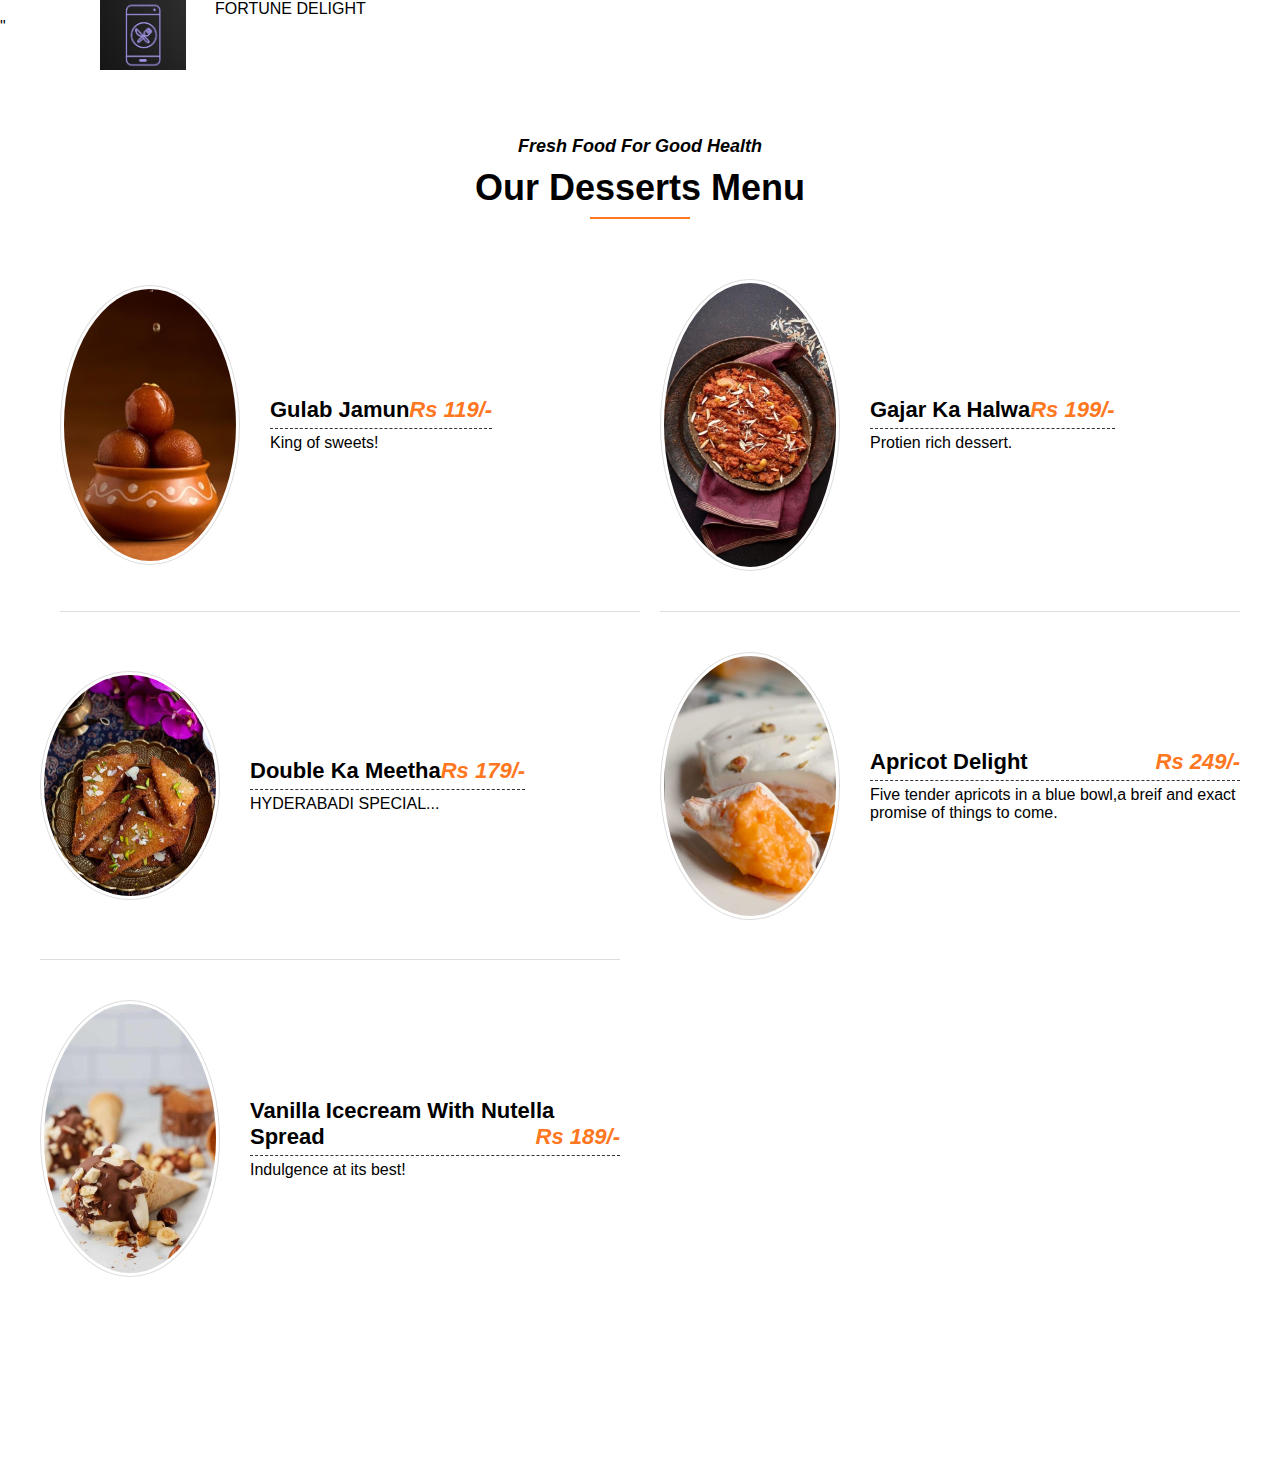
<file: desserts.html>
<!DOCTYPE html>
<html lang="en">
<head>
    <meta charset="UTF-8">
    <meta http-equiv="X-UA-Compatible" content="IE=edge">
    <meta name="viewport" content="width=device-width, initial-scale=1.0">
    <title>Document</title>
    <link rel="stylesheet" href="style.css">
</head>
<body>
    <nav>
        <div id="logo-img" style="height: 0px; padding: 0px 100px 0px;">
          <img src="WhatsApp Image 2022-11-21 at 22.17.46.jpeg" alt="width=100px" height="70px">
        </div>
        <div class="logo" style="padding:0px 215px;">FORTUNE DELIGHT</div>"
        </label>
    <div class="wrapper">
        <div class="title">
            <h4><span>fresh food for good health</span>our desserts menu</h4>
        </div>
        <div class="menu">
            <div class="desserts-menu">
                <!-- <img url="manchuria.jpeg" alt="">
                <div class="menu-content">
                    <h4>veg manchuria dry<span>Rs 210/-</span></h4>
                    <p>Vegetable manchuria features deep-fried vegetable balls in a thick gravy that is a thick gravy that is flavoured with typical chinese ingredients</p>
                </div> -->
            </div>
            <div class="single-menu">
                <img src="gulabjamun.jpeg" alt="">
                <div class="menu-content">
                    <h4>gulab jamun<span>Rs 119/-</span></h4>
                    <p>King of sweets!</p>
                </div>
            </div>
            <div class="single-menu">
                <img src="gajarkahalwa.jpeg" alt="">
                <div class="menu-content">
                    <h4>gajar ka halwa<span>Rs 199/-</span></h4>
                    <p>Protien rich dessert.</p>
                </div>
            </div>
            <div class="single-menu">
                <img src="doublekameetha.jpeg" alt="">
                <div class="menu-content">
                    <h4>double ka meetha<span>Rs 179/-</span></h4>
                    <p>HYDERABADI SPECIAL...</p>
                </div>
            </div>
            <div class="single-menu">
                <img src="apricotdelight.jpeg" alt="">
                <div class="menu-content">
                    <h4>apricot delight<span>Rs 249/-</span></h4>
                    <p>Five tender apricots in a blue bowl,a breif and exact promise of things to come.</p>
                </div>
            </div>
            <div class="single-menu">
                <img src="vanillanutella.jpeg" alt="">
                <div class="menu-content">
                    <h4>vanilla icecream with Nutella spread<span>Rs 189/-</span></h4>
                    <p>Indulgence at its best!</p>
                </div>
            </div>
        </div>
    </div>
</body>
</html>
</file>
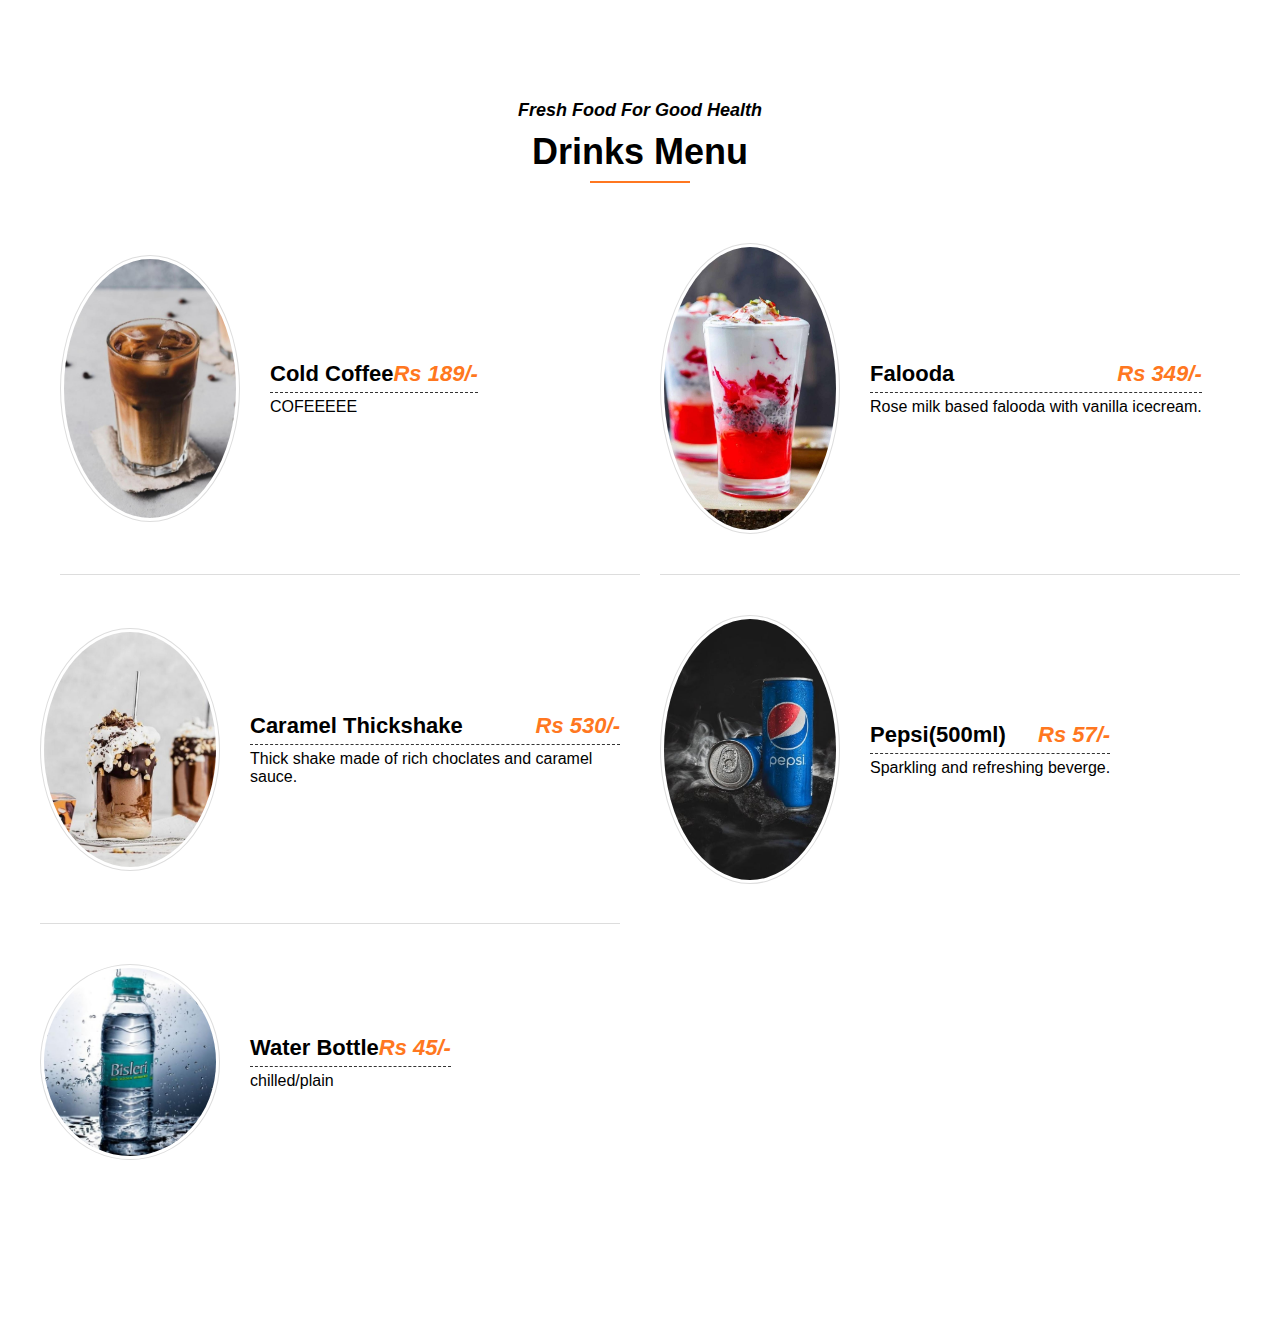
<file: drinks.html>
<!DOCTYPE html>
<html lang="en">
<head>
    <meta charset="UTF-8">
    <meta http-equiv="X-UA-Compatible" content="IE=edge">
    <meta name="viewport" content="width=device-width, initial-scale=1.0">
    <title>Document</title>
    <link rel="stylesheet" href="style.css">
</head>
<body>
    <div class="wrapper">
        <div class="title">
            <h4><span>fresh food for good health</span>Drinks menu</h4>
        </div>
        <div class="menu">
            <div class="drinks-menu">
                <!-- <img url="manchuria.jpeg" alt="">
                <div class="menu-content">
                    <h4>veg manchuria dry<span>Rs 210/-</span></h4>
                    <p>Vegetable manchuria features deep-fried vegetable balls in a thick gravy that is a thick gravy that is flavoured with typical chinese ingredients</p>
                </div> -->
            </div>
            <div class="single-menu">
                <img src="coldcoffee.jpeg" alt="">
                <div class="menu-content">
                    <h4>Cold Coffee<span>Rs 189/-</span></h4>
                    <p>COFEEEEE</p>
                </div>
            </div>
            <div class="single-menu">
                <img src="falooda.jpeg" alt="">
                <div class="menu-content">
                    <h4>Falooda<span>Rs 349/-</span></h4>
                    <p>Rose milk based falooda with vanilla icecream.</p>
                </div>
            </div>
            <div class="single-menu">
                <img src="caramelthickshake.jpeg" alt="">
                <div class="menu-content">
                    <h4>Caramel thickshake<span>Rs 530/-</span></h4>
                    <p>Thick shake made of rich choclates and caramel sauce.</p>
                </div>
            </div>
            <div class="single-menu">
                <img src="pepsi.jpeg" alt="">
                <div class="menu-content">
                    <h4>pepsi(500ml)<span>Rs 57/-</span></h4>
                    <p>Sparkling and refreshing beverge.</p>
                </div>
            </div>
            <div class="single-menu">
                <img src="watterbottles.jpeg" alt="">
                <div class="menu-content">
                    <h4>Water Bottle<span>Rs 45/-</span></h4>
                    <p>chilled/plain</p>
                </div>
            </div>
        </div>
    </div>
</body>
</html>
</file>
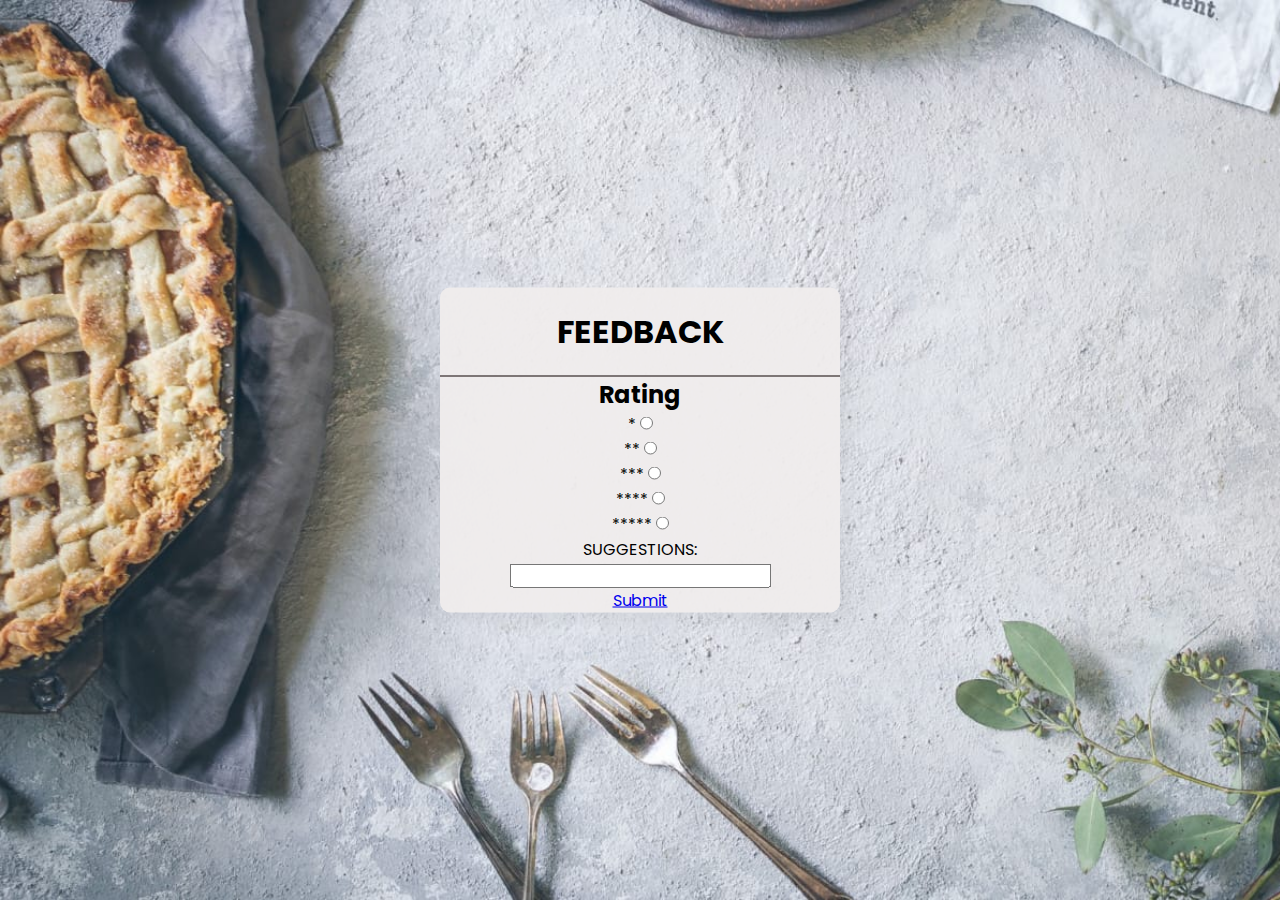
<file: feedback.html>
<!doctype html>
<html>
<head>
<title>decription</title>
<meta charset="UTF-8">
    <meta http-equiv="X-UA-Compatible" content="IE=edge">
    <meta name="viewport" content="width=device-width, initial-scale=1.0">
    <link rel="stylesheet" href="feedback.css">
    <title>feedback</title>
    <link rel="icon" href="#">
</head>
<style>
     body {
  background-image: url('feedback.jpeg');
  background-repeat: no-repeat;
  background-attachment: fixed;
  background-size: cover;
}
</style>
<body>
    <br>
    <br>
    <br>
    <br>
    <br>
    <br>
    <br>
    <br>
    <br>
  <center>
    <div class="center">
         <h1>FEEDBACK</h1>
        <form method="f1" action="#" method="post">
          <h2>Rating</h2>
         <!-- <!-- <input type="rating"name="g"></br> -->
              <label></label> 
            <label>*</label>
            <input type="radio"name="g"value="*"></br>
            <span></span>
            <label>**</label>
  
        
            <input type="radio"name="g"value="**"></br>
          <span></span>
          <label>***</label>
          
    
            <input type="radio"name="g"value="***"></br>
            <span></span>
            <label>****</label>
        
          
            <input type="radio"name="g"value="****"></br>
            <span></span>
            <label>*****</label>
        
        
            <input type="radio"name="g"value="*****"></br>
            <span></span>
        
            <label>SUGGESTIONS:</label>
              <input type="text"name="tf1"id="t1"></br>
         
          <a href="logout.html">Submit</a>
          <!-- <a href="logout.html"></a> -->
          </center>
          </div>
        </form>
      </div>
  
</body>
</html>
</file>
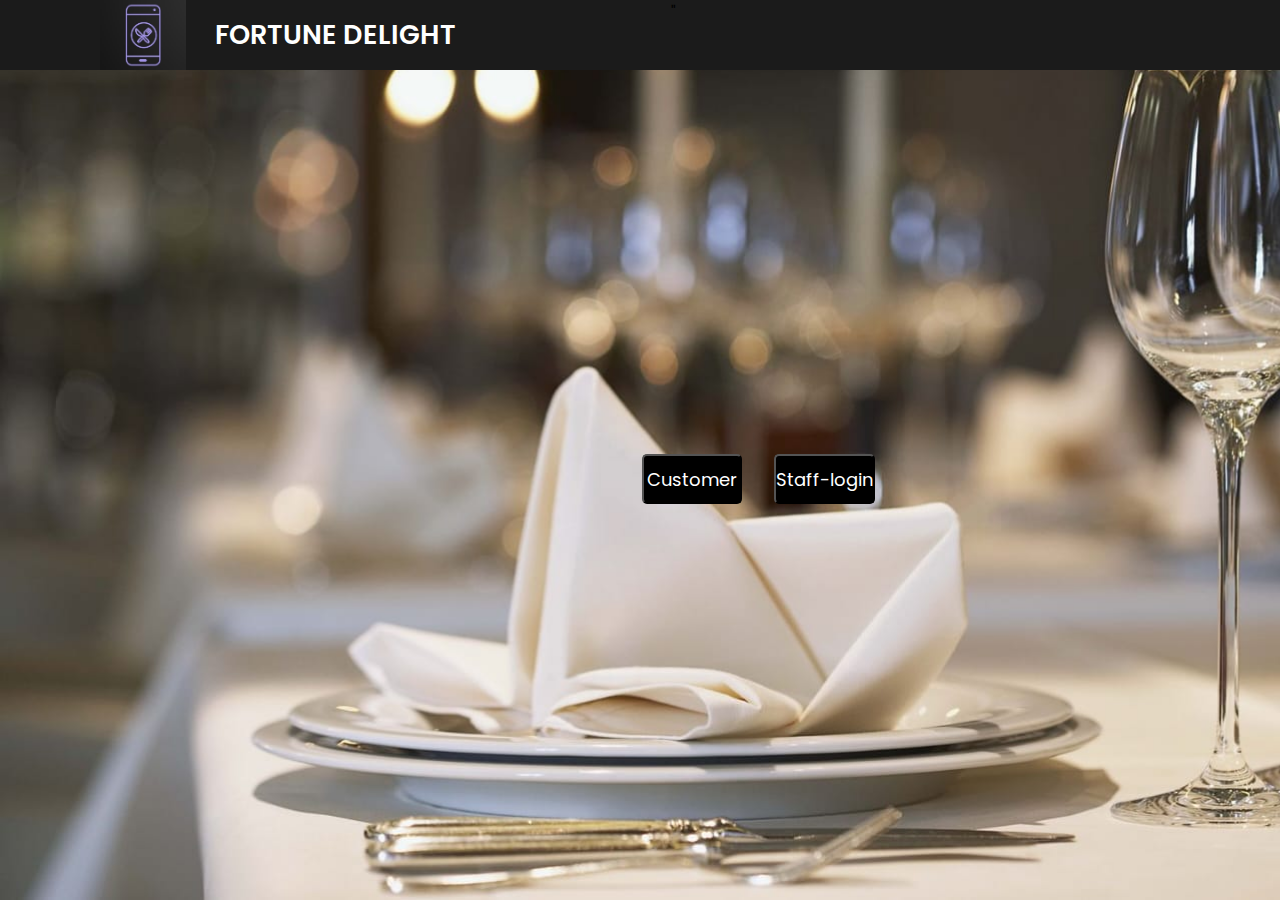
<file: loginpage.html>
<!DOCTYPE html>
<html lang="en">
<head>
    <meta charset="UTF-8">
    <meta http-equiv="X-UA-Compatible" content="IE=edge">
    <meta name="viewport" content="width=device-width, initial-scale=1.0">
    <link rel="stylesheet" href="clint.css">
    <title>LogIn</title>
    <link rel="icon" href="#">
    <style>
         body {
  background-image: url('nkhsdiu.jpg.jpeg');
  background-repeat: no-repeat;
  background-attachment: fixed;
  background-size: cover;
         }
    </style>
</head>
<body>
  <!--Begin-->
  <nav>
    <div id="logo-img" style="height: 0px; padding: 0px 100px 0px;">
      <img src="WhatsApp Image 2022-11-21 at 22.17.46.jpeg" alt="width=100px" height="70px">
    </div>
    <div class="logo" style="padding:0px 215px;">FORTUNE DELIGHT</div>"
    </label>
    <input type="checkbox" id="btn">
</nav>
 <!--End-->
    <div class="flex-box">
        <div class="customer-btn">
           <a href="customer.html" > <button class="btn">Customer</button></a>
            
        </div>
        <div class="staff-btn">
            <a href="staff.html" > <button class="btn">Staff-login</button></a>
        </div>
    </div>
</body>
</html>
</file>
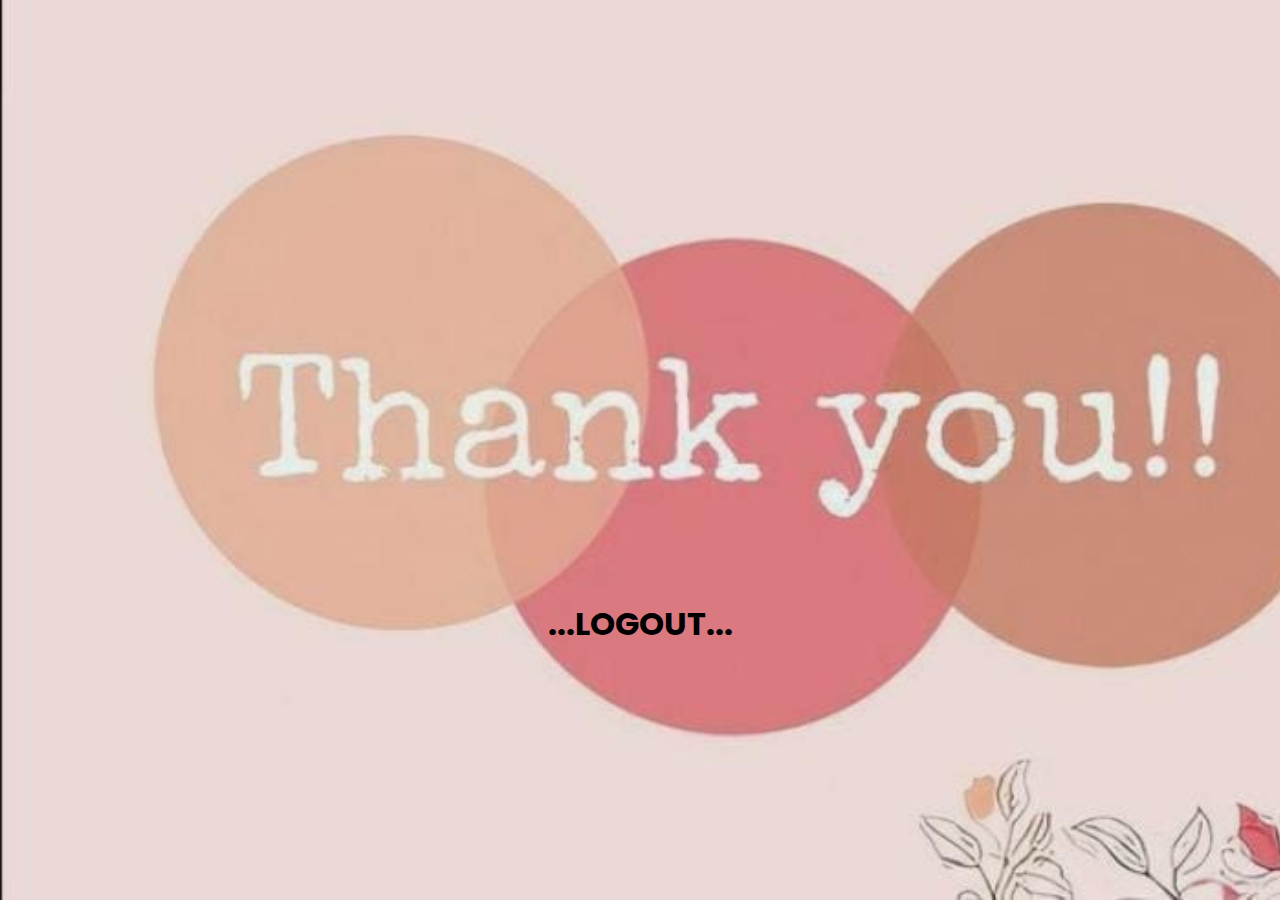
<file: logout.html>
<!doctype html>
<html>
<head>
<title>decription</title>
<meta charset="UTF-8">
    <meta http-equiv="X-UA-Compatible" content="IE=edge">
    <meta name="viewport" content="width=device-width, initial-scale=1.0">
    <link rel="stylesheet" href="style(1).css">
    <title>feedback</title>
    <link rel="icon" href="#">
</head>
<style>
    body{
     background-image: url('thanku.jpeg');
     background-repeat: no-repeat;
     background-attachment: fixed;
     background-size: cover
            }
</style>
<br>
<br>
<br>
<br>
<br>
<br>
<br>
<center>
<div class="Logout-btn">
    <!-- <a href="index.html" > <button class="btn">Logout</button></a> -->
    <br>
    <br>
    <br>
    <br>
    <br>
    <br>
    <br>
    <br>
    <br>
    <br>
    <br>
    <br>
    <br>
    <br>
    <br>
    <br>
    <br>
    <h1>...LOGOUT...</h1>
    </div>
    </center>
    </a>
</file>
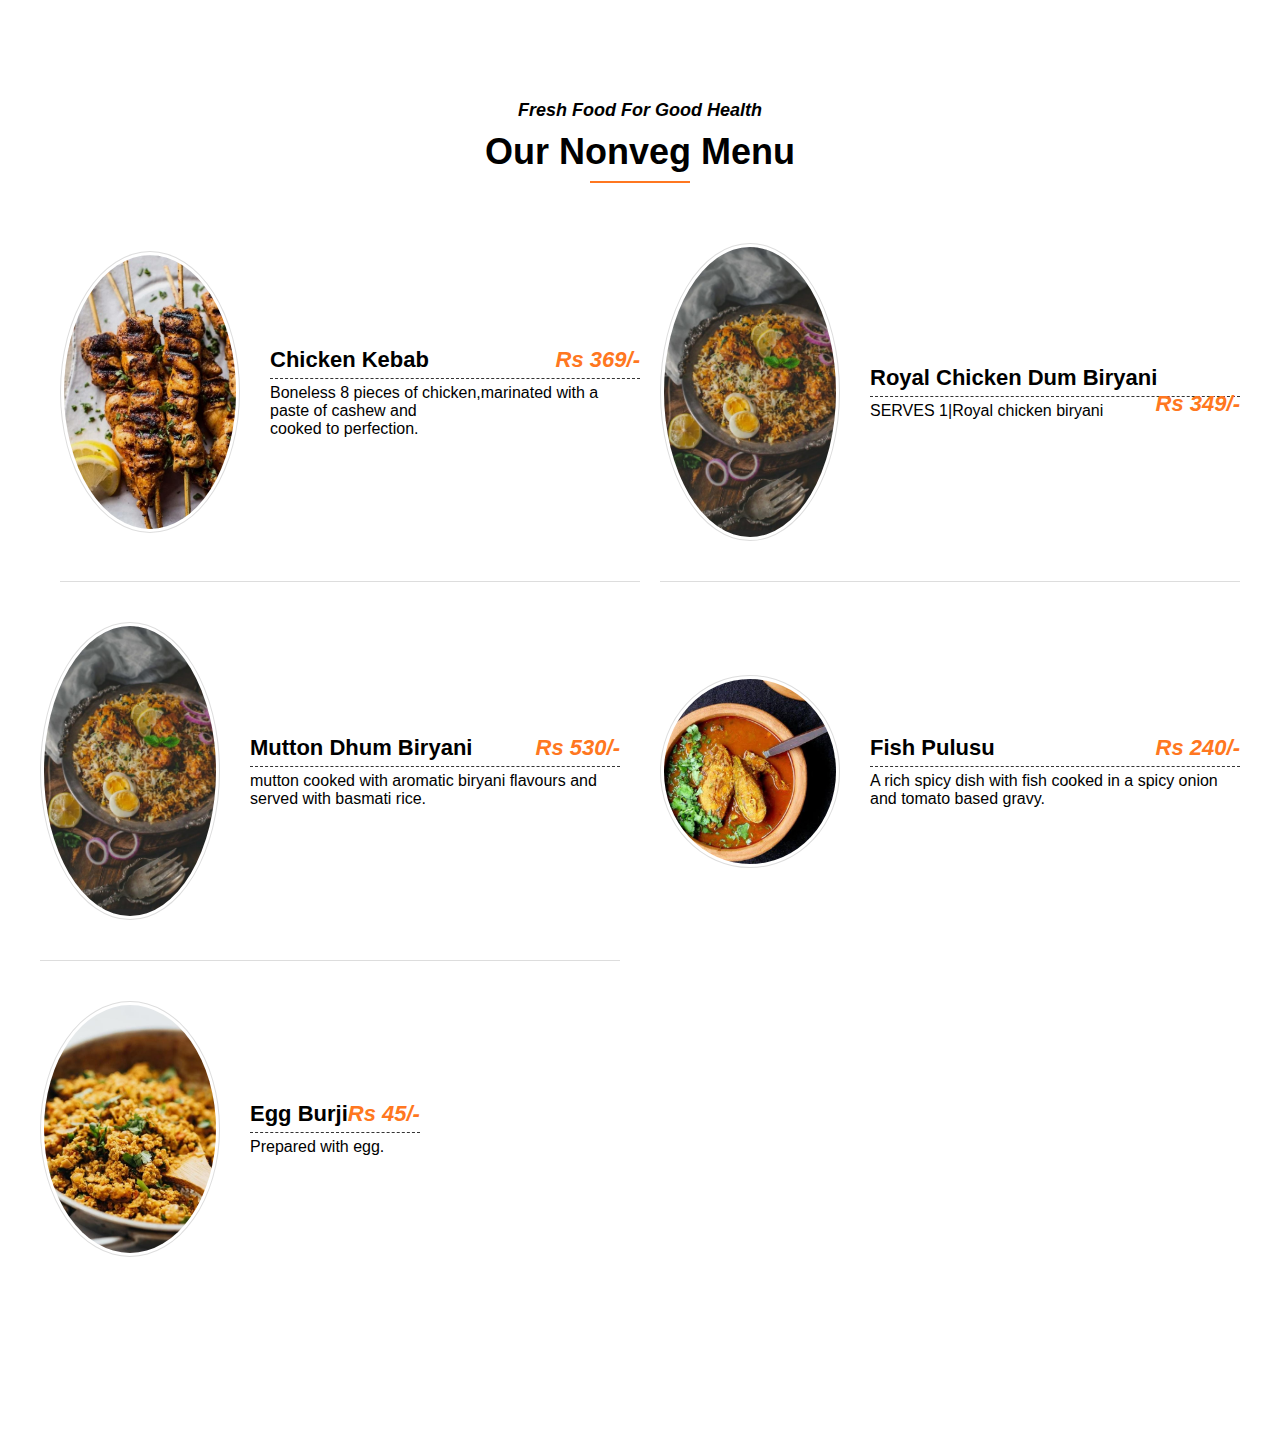
<file: nonveg.html>
<!DOCTYPE html>
<html lang="en">
<head>
    <meta charset="UTF-8">
    <meta http-equiv="X-UA-Compatible" content="IE=edge">
    <meta name="viewport" content="width=device-width, initial-scale=1.0">
    <title>Document</title>
    <link rel="stylesheet" href="style.css">
</head>
<body>
    <div class="wrapper">
        <div class="title">
            <h4><span>fresh food for good health</span>our nonveg menu</h4>
        </div>
        <div class="menu">
            <div class="nonveg-menu">
                <!-- <img url="manchuria.jpeg" alt="">
                <div class="menu-content">
                    <h4>veg manchuria dry<span>Rs 210/-</span></h4>
                    <p>Vegetable manchuria features deep-fried vegetable balls in a thick gravy that is a thick gravy that is flavoured with typical chinese ingredients</p>
                </div> -->
            </div>
            <div class="single-menu">
                <img src="chickenkebab.jpeg" alt="">
                <div class="menu-content">
                    <h4>chicken kebab<span>Rs 369/-</span></h4>
                    <p>Boneless 8 pieces of chicken,marinated with a paste of cashew and </p>
                        <p>cooked to perfection.</p>
                </div>
            </div>
            <div class="single-menu">
                <img src="chickendhumbiryani.jpeg" alt="">
                <div class="menu-content">
                    <h4>royal chicken dum biryani<span>Rs 349/-</span></h4>
                    <p>SERVES 1|Royal chicken biryani</p>
                </div>
            </div>
            <div class="single-menu">
                <img src="muttonbiryani.jpeg" alt="">
                <div class="menu-content">
                    <h4> mutton dhum biryani<span>Rs 530/-</span></h4>
                    <p>mutton cooked with aromatic biryani flavours and served with basmati rice.</p>
                </div>
            </div>
            <div class="single-menu">
                <img src="fishpulusu.jpeg" alt="">
                <div class="menu-content">
                    <h4>fish pulusu<span>Rs 240/-</span></h4>
                    <p>A rich spicy dish with fish cooked in a spicy onion and tomato based gravy.</p>
                </div>
            </div>
            <div class="single-menu">
                <img src="eggburji.jpeg" alt="">
                <div class="menu-content">
                    <h4>egg burji <span>Rs 45/-</span></h4>
                    <p>Prepared with egg.</p>
                </div>
            </div>
        </div>
    </div>
</body>
</html>
</file>
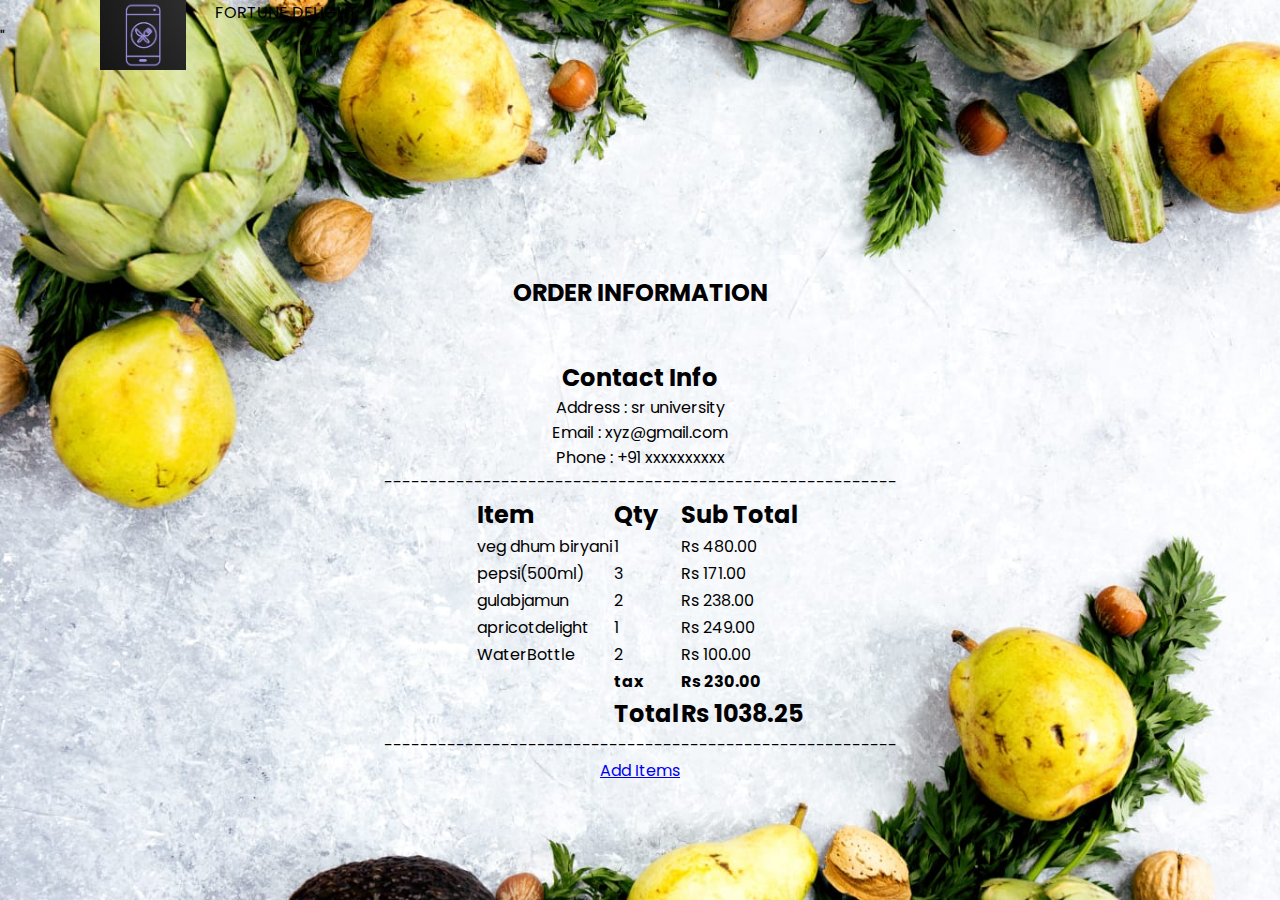
<file: orderinfo.html>
<!DOCTYPE html>
<html lang="en">
<head>
    <meta charset="UTF-8">
    <meta http-equiv="X-UA-Compatible" content="IE=edge">
    <meta name="viewport" content="width=device-width, initial-scale=1.0">
    <title>Document</title>
    <link rel="stylesheet" href="feedback.css">
</head>
<style>
body {
    background-image: url('register1.jpeg');
    background-repeat: no-repeat;
    background-attachment: fixed;
    background-size: cover;
}
    </style>
<body>
  <nav> 
    <div id="logo-img" style="height: 0px; padding: 0px 100px 0px;">
      <img src="WhatsApp Image 2022-11-21 at 22.17.46.jpeg" alt="width=100px" height="70px">
    </div>
    <div class="logo" style="padding:0px 215px;">FORTUNE DELIGHT</div>"
    </label>
    </nav>
 
  <div id="invoice-POS">
    <br>
    <br>
    <br>
    <br>
    <br>
    <br>
    <br>
    <br>
    <br>
    <center id="top">
      <div class="logo"></div>
      <div class="info"> 
        <h2>ORDER INFORMATION</h2>
      </div><!--End Info-->
    </center><!--End InvoiceTop-->
    <br>
    <br>
    <center>
    <div id="mid">
      <div class="info">
        <h2>Contact Info</h2>
        <p> 
            Address : sr university</br>
            Email   : xyz@gmail.com</br>
            Phone   : +91 xxxxxxxxxx</br>
        </p>
      </div>
    </div><!--End Invoice Mid-->
    
    <div id="bot">

					<div id="table">
						<table>
							<tr class="tabletitle">
								<td class="item"><h2>Item</h2></td>
								<td class="Hours"><h2>Qty</h2></td>
								<td class="Rate"><h2>Sub Total</h2></td>
							</tr>
                        <p>---------------------------------------------------------</p>
							<tr class="service">
								<td class="tableitem"><p class="itemtext">veg dhum biryani</p></td>
								<td class="tableitem"><p class="itemtext">1</p></td>
								<td class="tableitem"><p class="itemtext">Rs 480.00</p></td>
							</tr>

							<tr class="service">
								<td class="tableitem"><p class="itemtext">pepsi(500ml)</p></td>
								<td class="tableitem"><p class="itemtext">3</p></td>
								<td class="tableitem"><p class="itemtext">Rs 171.00</p></td>
							</tr>

							<tr class="service">
								<td class="tableitem"><p class="itemtext">gulabjamun</p></td>
								<td class="tableitem"><p class="itemtext">2</p></td>
								<td class="tableitem"><p class="itemtext">Rs 238.00</p></td>
							</tr>

							<tr class="service">
								<td class="tableitem"><p class="itemtext">apricotdelight</p></td>
								<td class="tableitem"><p class="itemtext">1</p></td>
								<td class="tableitem"><p class="itemtext">Rs 249.00</p></td>
							</tr>

							<tr class="service">
								<td class="tableitem"><p class="itemtext">WaterBottle</p></td>
								<td class="tableitem"><p class="itemtext">2</p></td>
								<td class="tableitem"><p class="itemtext">Rs 100.00</p></td>
							</tr>
                            <!-- <a href="menu.html">Add Items</a> -->
                            <!-- <p>---------------------------------------------------------</p> -->
							<tr class="tabletitle">
								<td></td>
								<td class="Rate"><h4>tax</h4></td>
								<td class="payment"><h4>Rs 230.00</h4></td>
							</tr>
                            <!-- <p>---------------------------------------------------------</p> -->
							<tr class="tabletitle">
								<td></td>
								<td class="Rate"><h2>Total</h2></td>
								<td class="payment"><h2>Rs 1038.25</h2></td>
                                <!-- <a href="menu.html">Add Items</a> -->
                            </tr>
						</table>
                         <!-- <a href="menu.html">Add Items</a> -->
					</div><!--End Table-->
                    <p>---------------------------------------------------------</p>
                    <a href="menu.html">Add Items</a>
					<div id="legalcopy">
						<!-- <p class="legal"><strong></strong> -->
						</p>
					</div>

				</div><!--End InvoiceBot-->
  </div><!--End Invoice-->
</center>
</body>
</html>
</file>
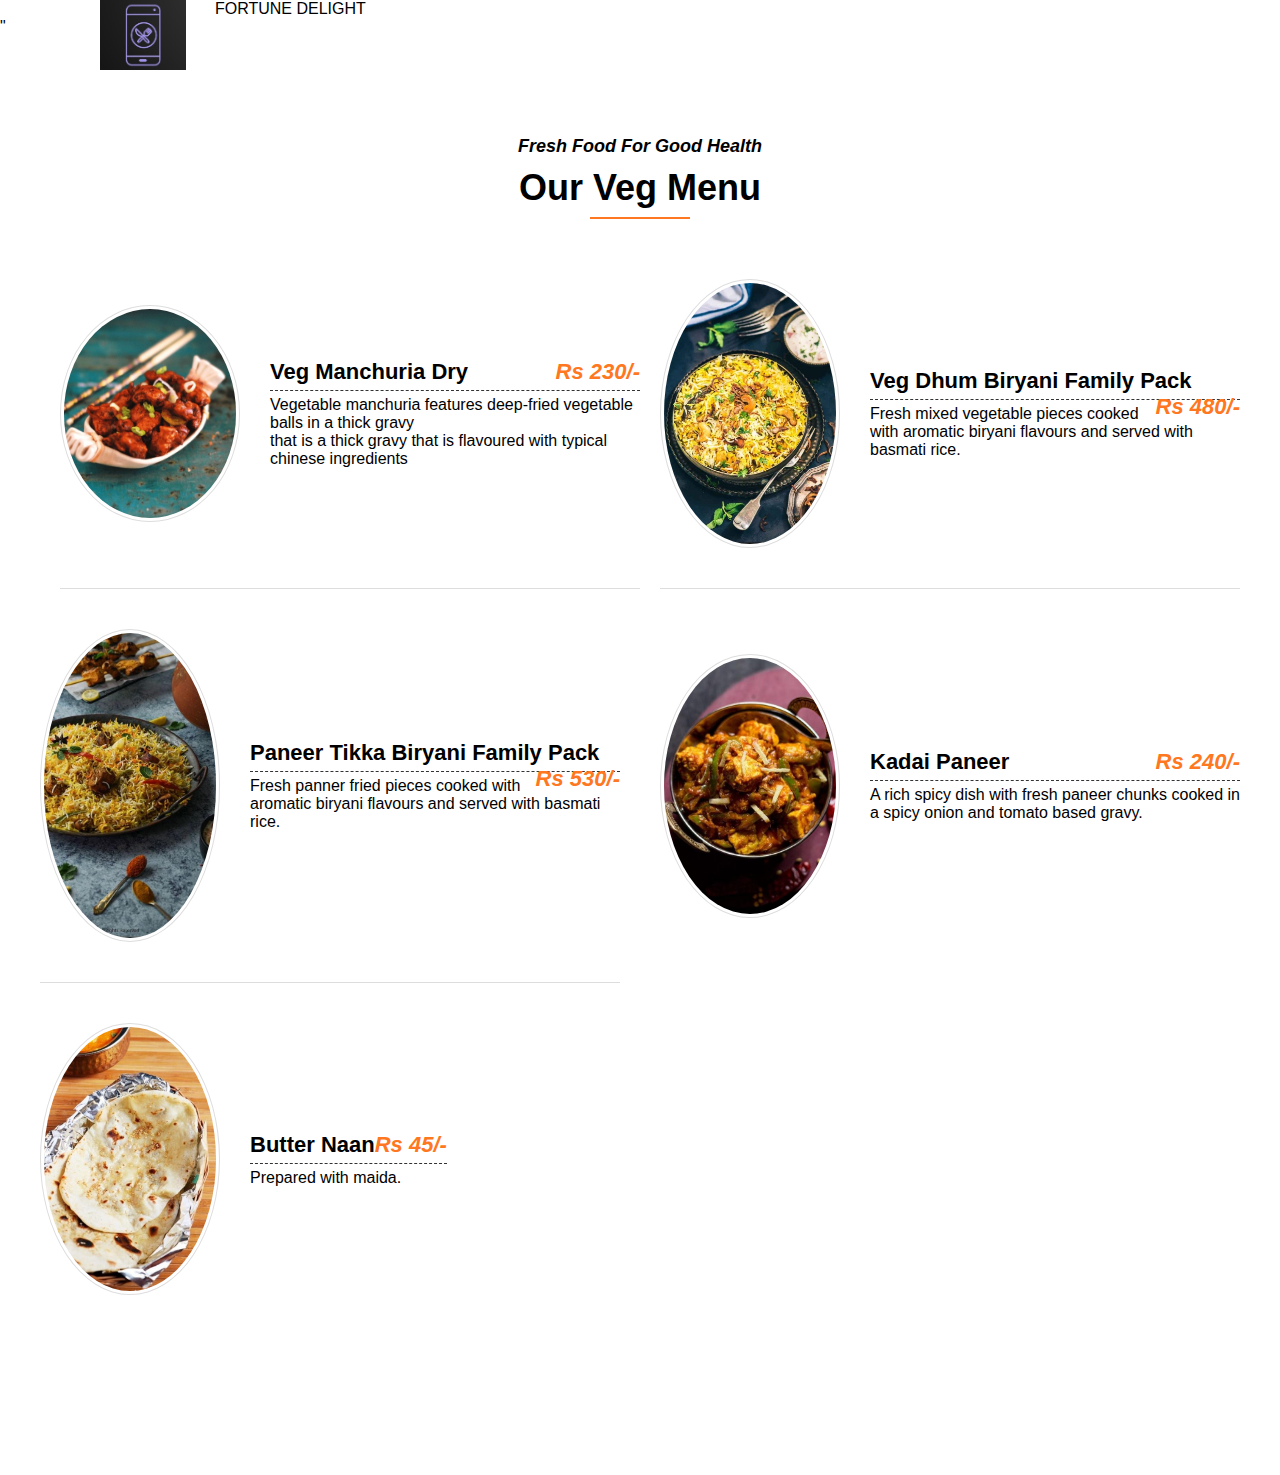
<file: vegmenu1.html>
<!DOCTYPE html>
<html lang="en">
<head>
    <meta charset="UTF-8">
    <meta http-equiv="X-UA-Compatible" content="IE=edge">
    <meta name="viewport" content="width=device-width, initial-scale=1.0">
    <title>Document</title>
    <link rel="stylesheet" href="style.css">
</head>
<body>
    <nav>
        <div id="logo-img" style="height: 0px; padding: 0px 100px 0px;">
          <img src="WhatsApp Image 2022-11-21 at 22.17.46.jpeg" alt="width=100px" height="70px">
        </div>
        <div class="logo" style="padding:0px 215px;">FORTUNE DELIGHT</div>"
        </label>
    <div class="wrapper">
        <div class="title">
            <h4><span>fresh food for good health</span>our veg menu</h4>
        </div>
        <div class="menu">
            <div class="veg-menu">
                <!-- <img url="manchuria.jpeg" alt="">
                <div class="menu-content">
                    <h4>veg manchuria dry<span>Rs 210/-</span></h4>
                    <p>Vegetable manchuria features deep-fried vegetable balls in a thick gravy that is a thick gravy that is flavoured with typical chinese ingredients</p>
                </div> -->
            </div>
            <div class="single-menu">
                <img src="manchuria.jpeg" alt="">
                <div class="menu-content">
                    <h4>veg manchuria dry<span>Rs 230/-</span></h4>
                    <p>Vegetable manchuria features deep-fried vegetable balls in a thick gravy </p>
                        <p>that is a thick gravy that is flavoured with typical chinese ingredients</p>
                </div>
            </div>
            <div class="single-menu">
                <img src="vegbiryani.jpeg" alt="">
                <div class="menu-content">
                    <h4>veg dhum biryani family pack <span>Rs 480/-</span></h4>
                    <p>Fresh mixed vegetable pieces cooked with aromatic biryani flavours and served with basmati rice.</p>
                </div>
            </div>
            <div class="single-menu">
                <img src="paneertikkabiryani.jpeg" alt="">
                <div class="menu-content">
                    <h4>Paneer tikka biryani family pack<span>Rs 530/-</span></h4>
                    <p>Fresh panner fried pieces cooked with aromatic biryani flavours and served with basmati rice.</p>
                </div>
            </div>
            <div class="single-menu">
                <img src="kadaipaneer.jpeg" alt="">
                <div class="menu-content">
                    <h4>kadai paneer <span>Rs 240/-</span></h4>
                    <p>A rich spicy dish with fresh paneer chunks cooked in a spicy onion and tomato based gravy.</p>
                </div>
            </div>
            <div class="single-menu">
                <img src="butternaan.jpeg" alt="">
                <div class="menu-content">
                    <h4>butter naan <span>Rs 45/-</span></h4>
                    <p>Prepared with maida.</p>
                </div>
            </div>
        </div>
    </div>
</body>
</html>
</file>
<file: style.css>
*{
    margin:0;
    padding:0;
    box-sizing:border-box
}
@import url('https://fonts.googleapis.com/css2?family=Poppins&display=swap');
body{
    font-family: 'Poppins', sans-serif;
}
.flex-box{
  display: flex;
  margin-top: 30%;
  margin-left: 50%;
}


.wrapper{
  width:1200px;
  margin:100px auto;
}
.title{
  text-align:center;
  margin-bottom:60px;
}
.title h4{
  text-transform:capitalize;
  font-size:36px;
  position:relative;
  display:inline-block;
  padding-bottom:10px;
}
.title h4 span{
  display:block;
  font-size:18px;
  font-style:italic;
  margin-bottom:10px;
}
.title h4:before{
  position:absolute;
  content:"";
  width:100px;
  height:2px;
  background-color:#ff7720;
  bottom:0;
  left:50%;
  transform:translateX(-50%);
}
.menu{
  display:flex;
  flex-wrap:wrap;
  justify-content:space-between;
}
.single-menu{
  flex-basis:580px;
  margin-bottom:40px;
  padding-bottom:40px;
  border-bottom:1px solid #ddd;
}
.single-menu:nth-child(5), .single-menu:nth-child(6){
  border-bottom:0;
}
.single-menu{
  display:flex;
  flex-direction:row;
  align-items:center;
}
.single-menu:hover img{
  border-radius:0;
}
.single-menu img{
  max-width:180px;
  margin-right:30px;
  border-radius:50%;
  border:1px solid #ddd;
  padding:3px;
  transition:.5s;
}
.single-menu h4{
  text-transform:capitalize;
  font-size:22px;
  border-bottom:1px dashed #333;
  margin-bottom:5px;
  padding-bottom:5px;
}
.single-menu h4 span{
  float:right;
  color:#ff7720;
  font-style:italic;
}
</file>
<file: feedback.css>
@import url('https://fonts.googleapis.com/css2?family=Noto+Sans:wght@700&family=Poppins:wght@400;500;600&display=swap');
*{
  margin: 0;
  padding: 0;
  box-sizing: border-box;
  font-family: "Poppins", sans-serif;
}
body{
  margin: 0;
  padding: 0;
  height: 100vh;
  overflow: hidden;
  background-image:url(assets/images/dark.jpg);
}
/* nav{
  background: #1b1b1b;

}
nav:after{
  content: '';
  clear: both;
  display: table;
}
nav .logo{
  float: left;
  color: white;
  font-size: 27px;
  font-weight: 600;
  line-height: 70px;
  padding-left: 60px;
}
nav ul{
  float: right;
  margin-right: 40px;
  list-style: none;
  position: relative;
}
nav ul li{
  /* float: left;
 / display: inline-block;
  background: #1b1b1b;
  margin: 0 5px;
}
nav ul li a{
  color: white;
  line-height: 70px;
  text-decoration: none;
  font-size: 18px;
  padding: 8px 15px;
}
nav ul li a:hover{
  color: cyan;
  border-radius: 5px;
  box-shadow:  0 0 5px #33ffff,
               0 0 10px #66ffff;
}
nav ul ul li a:hover{
  box-shadow: none;
}
nav ul ul{
  position: absolute;
  top: 90px;
  border-top: 3px solid cyan;
  opacity: 0;
  visibility: hidden;
  transition: top .3s;
}
nav ul ul ul{
  border-top: none;
}
nav ul li:hover > ul{
  top: 70px;
  opacity: 1;
  visibility: visible;
}
nav ul ul li{
  position: relative;
  margin: 0px;
  width: 150px;
  float: none;
  display: list-item;
  border-bottom: 1px solid rgba(0,0,0,0.3);
}
nav ul ul li a{
  line-height: 50px;
}
nav ul ul ul li{
  position: relative;
  top: -60px;
  left: 150px;
}
.show,.icon,input{
  display: none;
}
.fa-plus{
  font-size: 15px;
  margin-left: 40px;
}
@media all and (max-width: 968px) {
  nav ul{
    margin-right: 0px;
    float: left;
  }
  nav .logo{
    padding-left: 30px;
    width: 100%;
  }
  .show + a, ul{
    display: none;
  }
  nav ul li,nav ul ul li{
    display: block;
    width: 100%;
  }
  nav ul li a:hover{
    box-shadow: none;
  }
  .show{
    display: block;
    color: white;
    font-size: 18px;
    padding: 0 20px;
    line-height: 70px;
    cursor: pointer;
  }
  .show:hover{
    color: cyan;
  }
  .icon{
    display: block;
    color: white;
    position: absolute;
    top: 0;
    right: 40px;
    line-height: 70px;
    cursor: pointer;
    font-size: 25px;
  }
  nav ul ul{
    top: 70px;
    border-top: 0px;
    float: none;
    position: static;
    display: none;
    opacity: 1;
    visibility: visible;
  }
  nav ul ul a{
    padding-left: 40px;
  }
  nav ul ul ul a{
    padding-left: 80px;
  }
  nav ul ul ul li{
    position: static;
  }
  [id^=btn]:checked + ul{
    display: block;
  }
  nav ul ul li{
    border-bottom: 0px;
  }
  span.cancel:before{
    content: '\f00d';
  }
}
.content{
  z-index: -1;
  position: absolute;
  top: 50%;
  left: 50%;
  transform: translate(-50%,-50%);
  text-align: center;
}
header{
  font-size: 35px;
  font-weight: 600;
  padding: 10px 0;
}
p{
  font-size: 30px;
  font-weight: 500;
}
#slider .row .col-md-1 img{
  width: 100%;
  height: 600px;
}
#notice{
  background-color: #cefbfb;
}
table{
  /* float: inherit; */
  /* margin: 0px 0px 0px 350px;
}
table,th,td{
  border: 1px solid black;
  text-align:center
}
td{
  padding: 20px;
 } */
.center{
  position: absolute;
  top: 50%;
  left: 50%;
  transform: translate(-50%, -50%);
  width: 400px;
  background: rgba(239, 236, 236, 0.962);
  border-radius: 10px;
  box-shadow: 10px 10px 15px rgba(0,0,0,0.05);
}
.center h1{
  text-align: center;
  padding: 20px 0;
  border-bottom: 1px solid rgb(12, 1, 1);
}
.center form{
  padding: 0 40px;
  box-sizing: border-box;
}
form .txt_field{
  position: relative;
  border-bottom: 2px solid #000000;
  margin: 30px 0;
}
.txt_field input{
  width: 100%;
  padding: 0 5px;
  height: 40px;
  font-size: 16px;
  border: none;
  background: none;
  outline: none;
}
.txt_field label{
  position: absolute;
  top: 50%;
  left: 5px;
  color: #000000;
  transform: translateY(-50%);
  font-size: 16px;
  pointer-events: none;
  transition: .5s;
}
.txt_field span::before{
  content: '';
  position: absolute;
  top: 40px;
  left: 0;
  width: 0%;
  height: 2px;
  background: #fcfeff;
  transition: .5s;
}
.txt_field input:focus ~ label,
.txt_field input:valid ~ label{
  top: -5px;
  color: #ffffff;
}
.txt_field input:focus ~ span::before,
.txt_field input:valid ~ span::before{
  width: 100%;
}
.pass{
  margin: -5px 0 20px 5px;
  color: #000000;
  cursor: pointer;
}
.pass:hover{
  text-decoration: underline;
}
input[type="submit"]{
  width: 100%;
  height: 50px;
  border: 1px solid;
  background: #0c1114;
  border-radius: 25px;
  font-size: 18px;
  color: #e8f6ff;
  font-weight: 700;
  cursor: pointer;
  outline: none;
}
input[type="submit"]:hover{
  border-color: hsl(206, 37%, 93%);
  transition: .5s;
}
.signup_link{
  margin: 30px 0;
  text-align: center;
  font-size: 16px;
  color: #0f0101;
}
.signup_link a{
  color: #fff5f5;
  text-decoration: none;
}
.signup_link a:hover{
  text-decoration: underline;
}
</file>
<file: clint.css>
@import url('https://fonts.googleapis.com/css?family=Poppins:400,500,600,700&display=swap');
*{
  margin: 0;
  padding: 0;
  user-select: none;
  box-sizing: border-box;
  font-family: 'Poppins', sans-serif;
}
body{
    background: #f2f2f2;
  }
  nav{
    background: #1b1b1b;
  
  }
body{
    background-image: url(assets/images/dark.jpg);
    box-sizing: border-box;
    scroll-behavior: auto;
}

/* nav ul li a{
    color: rgb(247, 246, 246);
    line-height: 70px;
    text-decoration: none;
    font-size: 40px;
    padding: 8px 15px;
} */

/*Begin*/
nav{
    background: #1b1b1b;
  
  }
  nav:after{
    content: '';
    clear: both;
    display: table;
  }
  nav .logo{
    float: left;
    color: white;
    font-size: 27px;
    font-weight: 600;
    line-height: 70px;
    padding-left: 60px;
  }
  nav ul{
    float: right;
    margin-right: 40px;
    list-style: none;
    position: relative;
  }
  nav ul li{
    /* float: left; */
    display: inline-block;
    background: #1b1b1b;
    margin: 0 5px;
  }
  nav ul li a{
    color: white;
    line-height: 70px;
    text-decoration: none;
    font-size: 18px;
    padding: 8px 15px;
  }
  nav ul li a:hover{
    color: cyan;
    border-radius: 5px;
    box-shadow:  0 0 5px #33ffff,
                 0 0 10px #66ffff;
  }
  nav ul ul li a:hover{
    box-shadow: none;
  }
  nav ul ul{
    position: absolute;
    top: 90px;
    border-top: 3px solid cyan;
    opacity: 0;
    visibility: hidden;
    transition: top .3s;
  }
  nav ul ul ul{
    border-top: none;
  }
  nav ul li:hover > ul{
    top: 70px;
    opacity: 1;
    visibility: visible;
  }
  nav ul ul li{
    position: relative;
    margin: 0px;
    width: 150px;
    float: none;
    display: list-item;
    border-bottom: 1px solid rgba(0,0,0,0.3);
  }
  nav ul ul li a{
    line-height: 50px;
  }
  nav ul ul ul li{
    position: relative;
    top: -60px;
    left: 150px;
  }
  .show,.icon,input{
    display: none;
  }
  .fa-plus{
    font-size: 15px;
    margin-left: 40px;
  }
  @media all and (max-width: 968px) {
    nav ul{
      margin-right: 0px;
      float: left;
    }
    nav .logo{
      padding-left: 30px;
      width: 100%;
    }
    .show + a, ul{
      display: none;
    }
    nav ul li,nav ul ul li{
      display: block;
      width: 100%;
    }
    nav ul li a:hover{
      box-shadow: none;
    }
    .show{
      display: block;
      color: white;
      font-size: 18px;
      padding: 0 20px;
      line-height: 70px;
      cursor: pointer;
    }
    .show:hover{
      color: cyan;
    }
    .icon{
      display: block;
      color: white;
      position: absolute;
      top: 0;
      right: 40px;
      line-height: 70px;
      cursor: pointer;
      font-size: 25px;
    }
    nav ul ul{
      top: 70px;
      border-top: 0px;
      float: none;
      position: static;
      display: none;
      opacity: 1;
      visibility: visible;
    }
    nav ul ul a{
      padding-left: 40px;
    }
    nav ul ul ul a{
      padding-left: 80px;
    }
    nav ul ul ul li{
      position: static;
    }
    [id^=btn]:checked + ul{
      display: block;
    }
    nav ul ul li{
      border-bottom: 0px;
    }
    span.cancel:before{
      content: '\f00d';
    }
  }
  .content{
    z-index: -1;
    position: absolute;
    top: 50%;
    left: 50%;
    transform: translate(-50%,-50%);
    text-align: center;
  }
  header{
    font-size: 35px;
    font-weight: 600;
    padding: 10px 0;
  }
  p{
    font-size: 30px;
    font-weight: 500;
  }
  #slider .row .col-md-1 img{
    width: 100%;
    height: 600px;
  }
  #notice{
    background-color: #cefbfb;
  }
  table{
    /* float: inherit; */
    margin: 0px 0px 0px 350px;
  }
  table,th,td{
    border: 1px solid black;
    text-align:center
  }
  td{
    padding: 20px;
  }

/*end */
.flex-box{
    display: flex;
    margin-top: 30%;
    margin-left: 50%;
}

.customer-btn{
    width:100px;
    height:50px;

    margin-right: 5%;
}
.btn{
    text-align: center;
    border-radius: 5px;
    background-color: black;
    font-size: large;
    color: white;
    width: 100%;
    height: 100%;
    margin-left: 2%;
}
.btn:hover{
    color: cyan;
    border-radius: 10px;
    box-shadow:  0 0 5px #33ffff,
                 0 0 10px #66ffff;
}


/* #col .col-md-1 {
    text-align: center;
    padding: 10px;
    margin: 20px;
    padding: 250px 0px 20px 0px;
} */
/* #col .col-md-2 {
    text-align: center;
    padding: 10px;
    margin: 20px;
} */
/* #col .col-md-1 a{
    text-align: center;
    color: black;
    background-color:  rgb(255, 255, 255);
    background-image:url(assets/images/logimg.jpg);
    line-height: 70px;
    text-decoration: none;
    font-size: 50px;
    padding: 8px 15px;
} */
/* #col .col-md-2 a{
    text-align: center;
    color: black;
    background-color: rgb(255, 255, 255);
    background-image:url(assets/images/logimg.jpg);
    line-height: 70px;
    text-decoration: none;
    font-size: 50px;
    padding: 8px 15px;
}
body {
    background-image:url(assets/images/img1.jpg);
} */
</file>
<file: style(1).css>
@import url('https://fonts.googleapis.com/css?family=Poppins:400,500,600,700&display=swap');
*{
  margin: 0;
  padding: 0;
  user-select: none;
  box-sizing: border-box;
  font-family: 'Poppins', sans-serif;
}
body{
  background: #f2f2f2;
}
nav{
  background: #1b1b1b;

}
nav:after{
  content: '';
  clear: both;
  display: table;
}
nav .logo{
  float: left;
  color: white;
  font-size: 27px;
  font-weight: 600;
  line-height: 70px;
  padding-left: 60px;
}
nav ul{
  float: right;
  margin-right: 40px;
  list-style: none;
  position: relative;
}
nav ul li{
  /* float: left; */
  display: inline-block;
  background: #1b1b1b;
  margin: 0 5px;
}
nav ul li a{
  color: white;
  line-height: 70px;
  text-decoration: none;
  font-size: 18px;
  padding: 8px 15px;
}
nav ul li a:hover{
  color: cyan;
  border-radius: 5px;
  box-shadow:  0 0 5px #33ffff,
               0 0 10px #66ffff;
}
nav ul ul li a:hover{
  box-shadow: none;
}
nav ul ul{
  position: absolute;
  top: 90px;
  border-top: 3px solid cyan;
  opacity: 0;
  visibility: hidden;
  transition: top .3s;
}
nav ul ul ul{
  border-top: none;
}
nav ul li:hover > ul{
  top: 70px;
  opacity: 1;
  visibility: visible;
}
nav ul ul li{
  position: relative;
  margin: 0px;
  width: 150px;
  float: none;
  display: list-item;
  border-bottom: 1px solid rgba(0,0,0,0.3);
}
nav ul ul li a{
  line-height: 50px;
}
nav ul ul ul li{
  position: relative;
  top: -60px;
  left: 150px;
}
.show,.icon,input{
  display: none;
}
.fa-plus{
  font-size: 15px;
  margin-left: 40px;
}
@media all and (max-width: 968px) {
  nav ul{
    margin-right: 0px;
    float: left;
  }
  nav .logo{
    padding-left: 30px;
    width: 100%;
  }
  .show + a, ul{
    display: none;
  }
  nav ul li,nav ul ul li{
    display: block;
    width: 100%;
  }
  nav ul li a:hover{
    box-shadow: none;
  }
  .show{
    display: block;
    color: white;
    font-size: 18px;
    padding: 0 20px;
    line-height: 70px;
    cursor: pointer;
  }
  .show:hover{
    color: cyan;
  }
  .icon{
    display: block;
    color: white;
    position: absolute;
    top: 0;
    right: 40px;
    line-height: 70px;
    cursor: pointer;
    font-size: 25px;
  }
  nav ul ul{
    top: 70px;
    border-top: 0px;
    float: none;
    position: static;
    display: none;
    opacity: 1;
    visibility: visible;
  }
  nav ul ul a{
    padding-left: 40px;
  }
  nav ul ul ul a{
    padding-left: 80px;
  }
  nav ul ul ul li{
    position: static;
  }
  [id^=btn]:checked + ul{
    display: block;
  }
  nav ul ul li{
    border-bottom: 0px;
  }
  span.cancel:before{
    content: '\f00d';
  }
}
.content{
  z-index: -1;
  position: absolute;
  top: 50%;
  left: 50%;
  transform: translate(-50%,-50%);
  text-align: center;
}
header{
  font-size: 35px;
  font-weight: 600;
  padding: 10px 0;
}
p{
  font-size: 30px;
  font-weight: 500;
}
#slider .row .col-md-1 img{
  width: 100%;
  height: 600px;
}
#notice{
  background-color: #cefbfb;
}
table{
  /* float: inherit; */
  margin: 0px 0px 0px 350px;
}
table,th,td{
  border: 1px solid black;
  text-align:center
}
td{
  padding: 20px;
}
</file>
